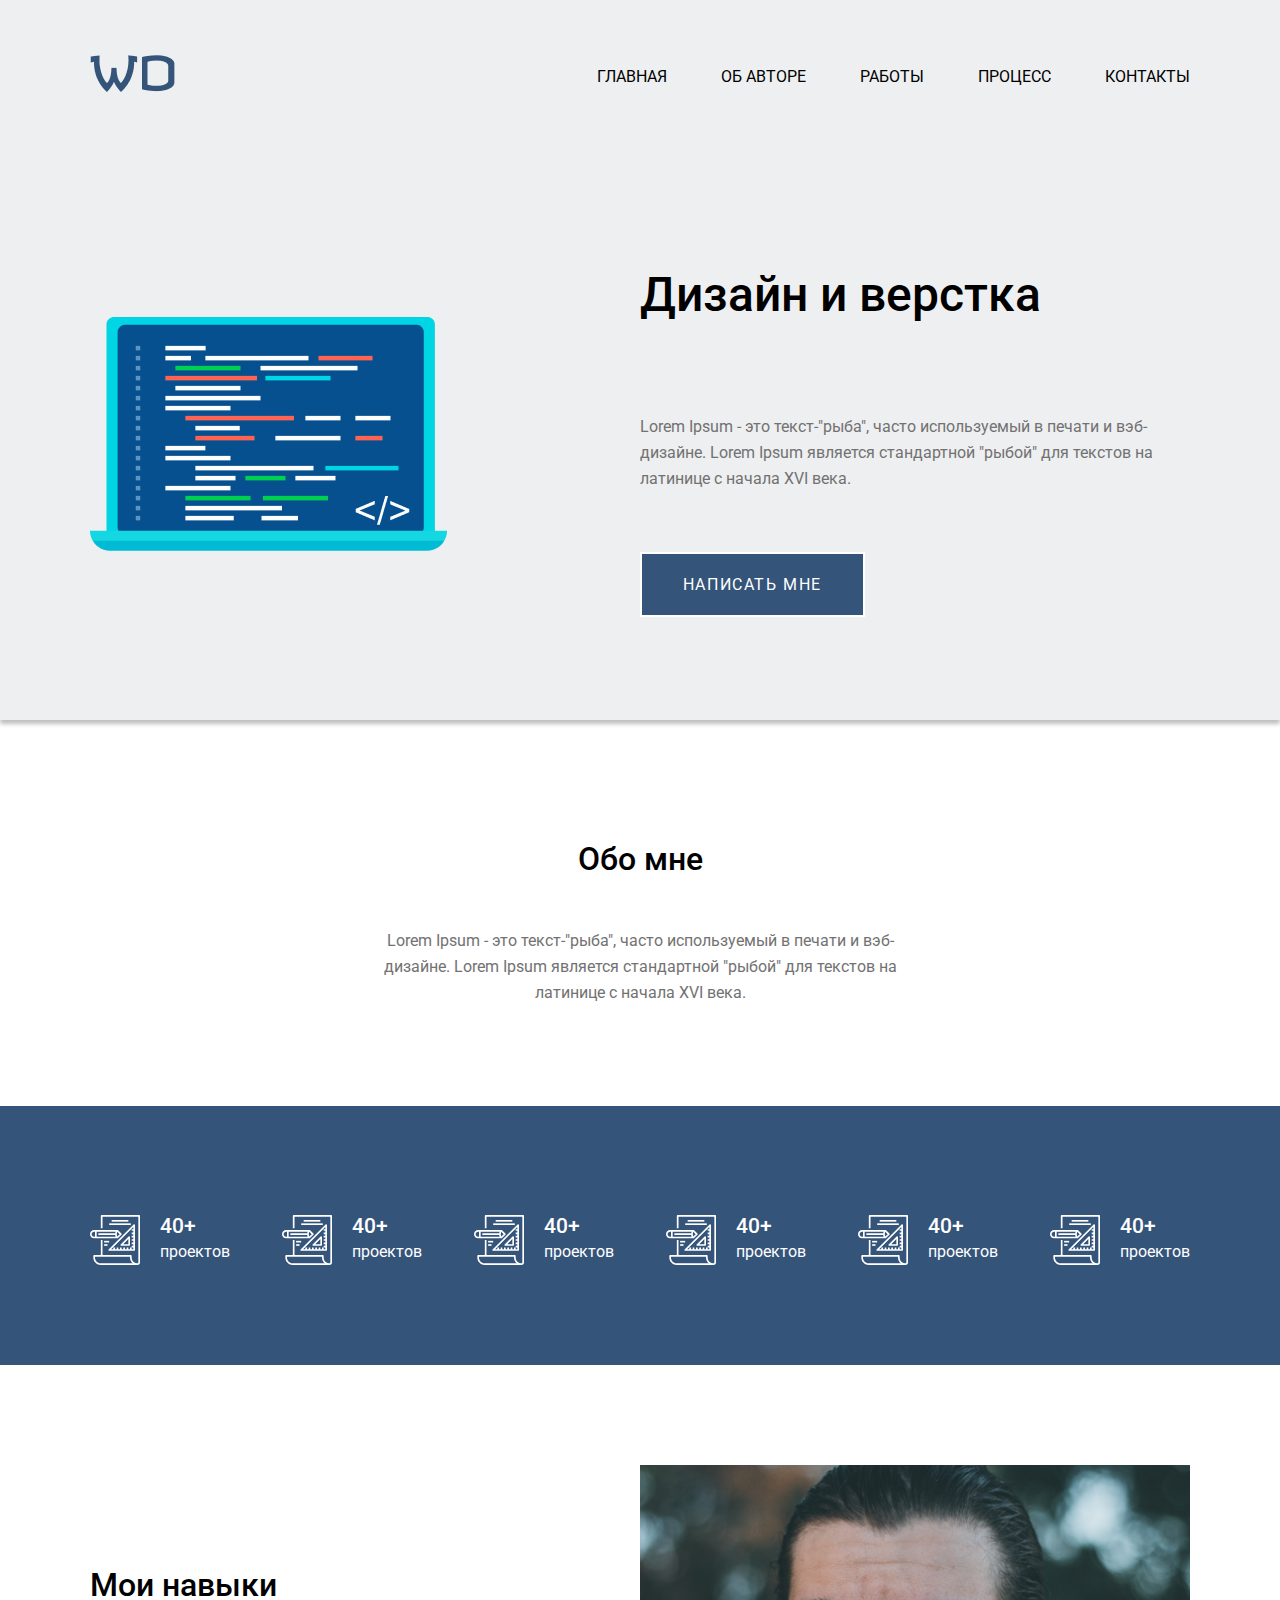
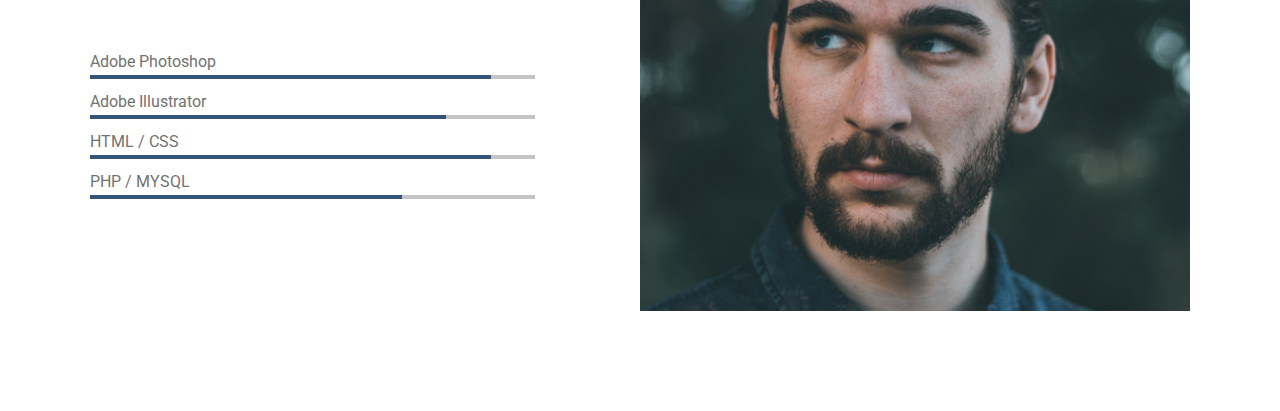
<file: Labs5-6/index.html>
<!DOCTYPE html>
<html lang="ru">

<head>
    <meta charset="UTF-8">
    <meta http-equiv="X-UA-Compatible" content="IE=edge">
    <meta name="viewport" content="width=device-width, initial-scale=1.0">
    <title>WebDesign</title>
    <link rel="stylesheet" href="style.css">
    <link rel="preconnect" href="https://fonts.googleapis.com">
    <link rel="preconnect" href="https://fonts.gstatic.com" crossorigin>
    <link href="https://fonts.googleapis.com/css2?family=Roboto:wght@100;400&display=swap" rel="stylesheet">

</head>

<body>
    <section class="main">
        <header class="header">
            <div class="container flex-container">
                <div class="logo_container">
                    <a href="index.html"><img src="images/WD.png" alt="WD"></a>
                </div>
                <nav>
                    <a href="" class="nav_link">ГЛАВНАЯ</a>
                    <a href="#section-2" class="nav_link">ОБ АВТОРЕ</a>
                    <a href="" class="nav_link">РАБОТЫ</a>
                    <a href="" class="nav_link">ПРОЦЕСС</a>
                    <a href="" class="nav_link">КОНТАКТЫ</a>
                </nav>
            </div>
        </header>
        <div class="content">
            <div class="container flex-container">
                <div class="column">
                    <img src="images/Frame.png" alt="laptop">
                </div>
                <div class="column">
                    <h2>Дизайн и верстка</h2>
                    <p>Lorem Ipsum - это текст-"рыба", часто используемый в печати и вэб-дизайне. Lorem Ipsum является
                        стандартной "рыбой" для текстов на латинице с начала XVI века.</p>
                    <button>НАПИСАТЬ МНЕ</button>
                </div>
            </div>
        </div>
    </section>

    <section id="section-2" class="section-2">
        <div class="container">
            <h2>Обо мне</h2>
            <p>Lorem Ipsum - это текст-"рыба", часто используемый в печати и вэб-дизайне. Lorem Ipsum является
                стандартной "рыбой" для текстов на латинице с начала XVI века.</p>
        </div>
    </section>
    <section id="section-3" class="section-3">
        <div class="container flex-container">
            <div class="project flex-container">
                <img src="images/number.svg" alt="">
                <div class="project__text"><span class="project__title">40+</span>
                    <span class="project__description">проектов</span>
                </div>
            </div>
            <div class="project flex-container">
                <img src="images/number.svg" alt="">
                <div class="project__text"><span class="project__title">40+</span>
                    <span class="project__description">проектов</span>
                </div>
            </div>
            <div class="project flex-container">
                <img src="images/number.svg" alt="">
                <div class="project__text"><span class="project__title">40+</span>
                    <span class="project__description">проектов</span>
                </div>
            </div>
            <div class="project flex-container">
                <img src="images/number.svg" alt="">
                <div class="project__text"><span class="project__title">40+</span>
                    <span class="project__description">проектов</span>
                </div>
            </div>
            <div class="project flex-container">
                <img src="images/number.svg" alt="">
                <div class="project__text"><span class="project__title">40+</span>
                    <span class="project__description">проектов</span>
                </div>
            </div>
            <div class="project flex-container">
                <img src="images/number.svg" alt="">
                <div class="project__text"><span class="project__title">40+</span>
                    <span class="project__description">проектов</span>
                </div>
            </div>
        </div>
    </section>
    <section id="section-4" class="section-4">
        <div class="container flex-container">
            <dl class="skills-list column">
                <h2>Мои навыки</h2>
                <dt>Adobe Photoshop</dt>
                <dd>
                    <div class="skills-level skills-level-ok" style="width: 90%;"></div>
                </dd>
                <dt>Adobe Illustrator</dt>
                <dd>
                    <div class="skills-level skills-level-ok" style="width: 80%;"></div>
                </dd>
                <dt>HTML / CSS</dt>
                <dd>
                    <div class="skills-level skills-level-ok" style="width: 90%;"></div>
                </dd>
                <dt>PHP / MYSQL</dt>
                <dd>
                    <div class="skills-level skills-level-ok" style="width: 70%;"></div>
                </dd>
            </dl>
            <img class="column" src="images/Rectangle 3.png" alt="">
        </div>
    </section>




</body>

</html>
</file>
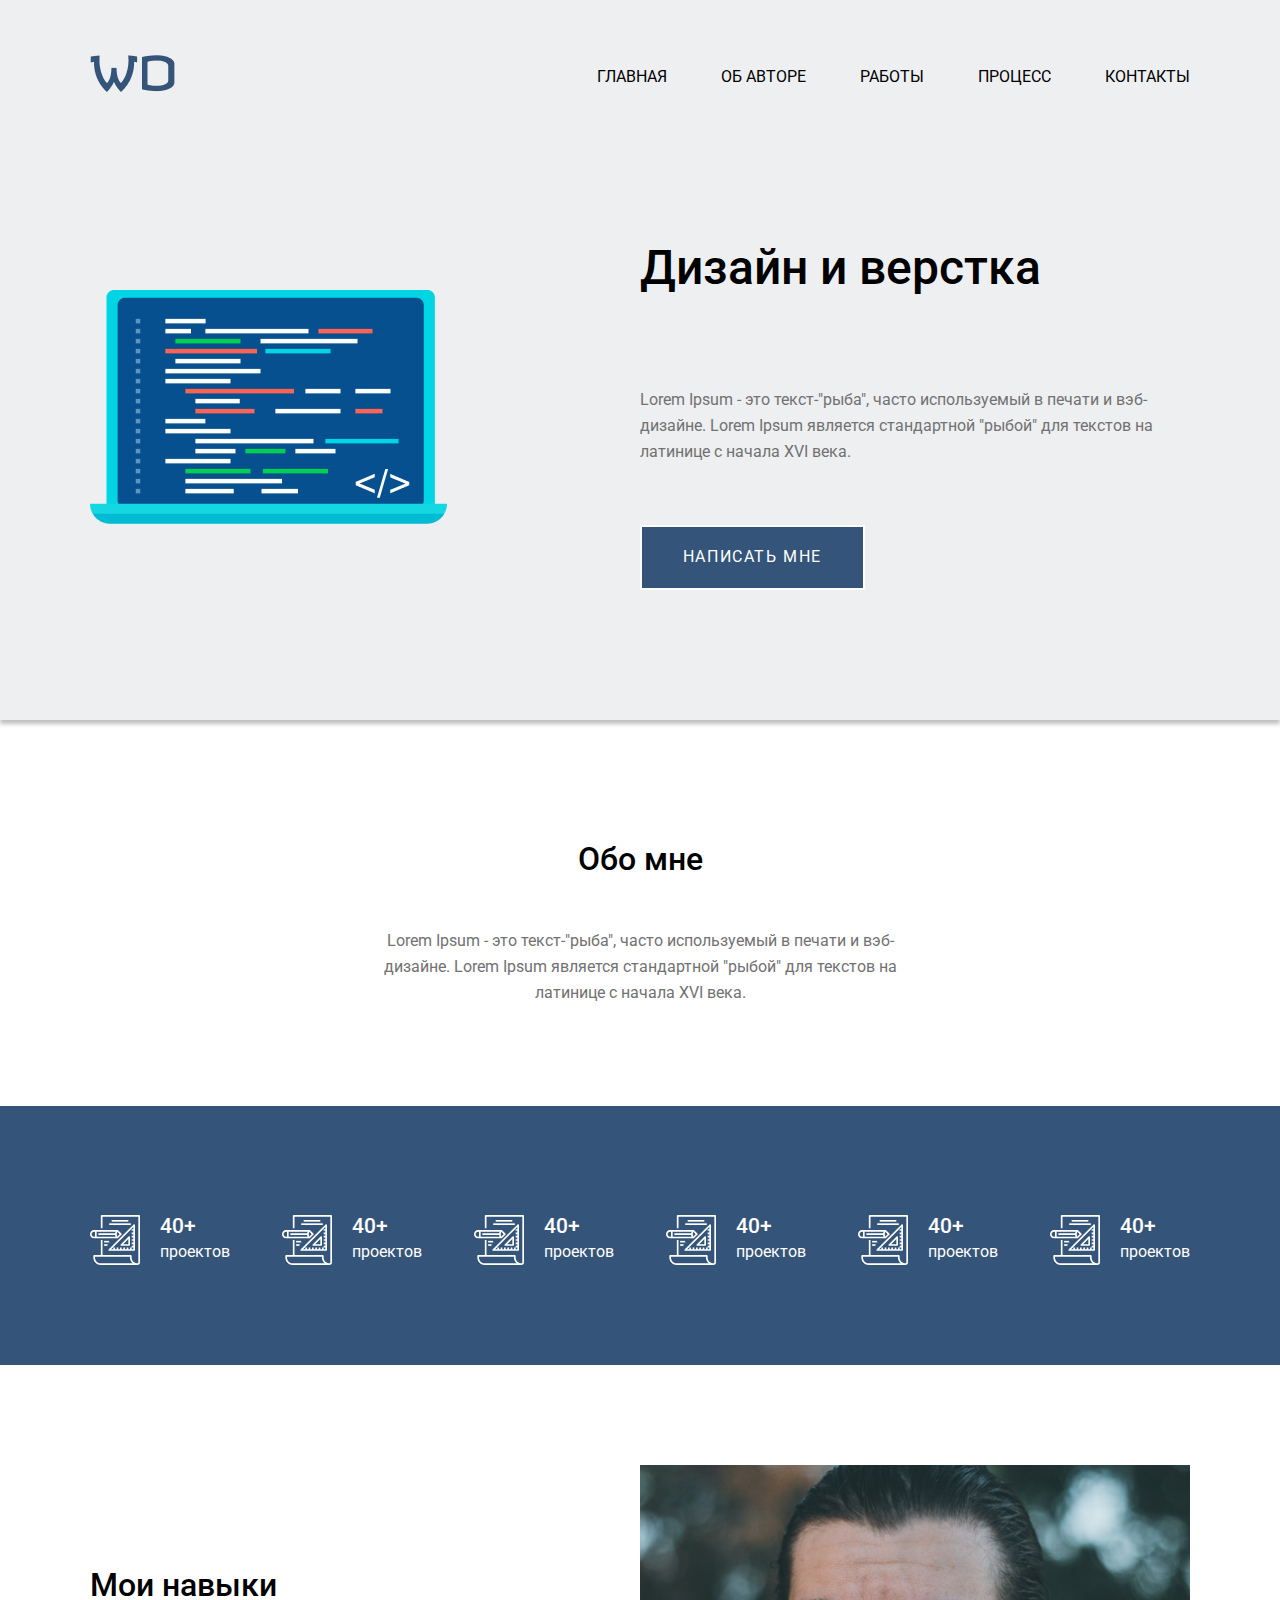
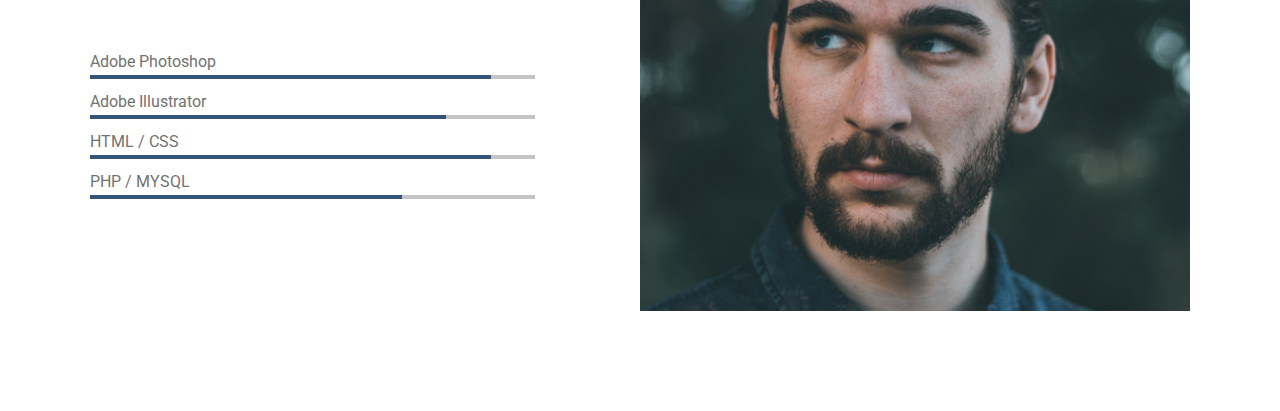
<file: Labs5-8/index.html>
<!DOCTYPE html>
<html lang="ru">

<head>
    <meta charset="UTF-8">
    <meta http-equiv="X-UA-Compatible" content="IE=edge">
    <meta name="viewport" content="width=device-width, initial-scale=1.0">
    <title>WebDesign</title>
    <link href="https://fonts.googleapis.com/icon?family=Material+Icons" rel="stylesheet">
    <link rel="stylesheet" href="style.css">
    <link rel="preconnect" href="https://fonts.googleapis.com">
    <link rel="preconnect" href="https://fonts.gstatic.com" crossorigin>
    <link href="https://fonts.googleapis.com/css2?family=Roboto:wght@100;400&display=swap" rel="stylesheet">
</head>

<body>
    <section class="main">
        <header class="header">
            <div class="container flex-container">
                <div class="logo_container">
                    <a href="index.html"><img src="images/WD.png" alt="WD"></a>
                </div>
                <nav class="desktop">
                    <a href="" class="nav_link">ГЛАВНАЯ</a>
                    <a href="#section-2" class="nav_link">ОБ АВТОРЕ</a>
                    <a href="" class="nav_link">РАБОТЫ</a>
                    <a href="" class="nav_link">ПРОЦЕСС</a>
                    <a href="" class="nav_link">КОНТАКТЫ</a>
                </nav>
                <ul class="menu mobile">
                    <li><a class="menuItem" href="#">ГЛАВНАЯ</a></li>
                    <li><a class="menuItem" href="#section-2">ОБ АВТОРЕ</a></li>
                    <li><a class="menuItem" href="#">РАБОТЫ</a></li>
                    <li><a class="menuItem" href="#">ПРОЦЕСС</a></li>
                    <li><a class="menuItem" href="#">КОНТАКТЫ</a></li>
                </ul>
                <button class="hamburger mobile">
                    <i class="menuIcon material-icons">menu</i>
                    <i class="closeIcon material-icons">close</i>
                </button>
            </div>
        </header>
        <div class="content">
            <div class="container flex-container">
                <div class="column">
                    <img src="images/Frame.png" alt="laptop">
                </div>
                <div class="column">
                    <h2>Дизайн и верстка</h2>
                    <p>Lorem Ipsum - это текст-"рыба", часто используемый в печати и вэб-дизайне. Lorem Ipsum является
                        стандартной "рыбой" для текстов на латинице с начала XVI века.</p>
                    <button class="callback-button">НАПИСАТЬ МНЕ</button>
                </div>
            </div>
        </div>
    </section>

    <section id="section-2" class="section-2">
        <div class="container">
            <h2>Обо мне</h2>
            <p>Lorem Ipsum - это текст-"рыба", часто используемый в печати и вэб-дизайне. Lorem Ipsum является
                стандартной "рыбой" для текстов на латинице с начала XVI века.</p>
        </div>
    </section>
    <section id="section-3" class="section-3">
        <div class="container flex-container">
            <div class="project flex-container">
                <img src="images/number.svg" alt="">
                <div class="project__text"><span class="project__title">40+</span>
                    <span class="project__description">проектов</span>
                </div>
            </div>
            <div class="project flex-container">
                <img src="images/number.svg" alt="">
                <div class="project__text"><span class="project__title">40+</span>
                    <span class="project__description">проектов</span>
                </div>
            </div>
            <div class="project flex-container">
                <img src="images/number.svg" alt="">
                <div class="project__text"><span class="project__title">40+</span>
                    <span class="project__description">проектов</span>
                </div>
            </div>
            <div class="project flex-container">
                <img src="images/number.svg" alt="">
                <div class="project__text"><span class="project__title">40+</span>
                    <span class="project__description">проектов</span>
                </div>
            </div>
            <div class="project flex-container">
                <img src="images/number.svg" alt="">
                <div class="project__text"><span class="project__title">40+</span>
                    <span class="project__description">проектов</span>
                </div>
            </div>
            <div class="project flex-container">
                <img src="images/number.svg" alt="">
                <div class="project__text"><span class="project__title">40+</span>
                    <span class="project__description">проектов</span>
                </div>
            </div>
        </div>
    </section>
    <section id="section-4" class="section-4">
        <div class="container flex-container">
            <dl class="skills-list column">
                <h2>Мои навыки</h2>
                <dt>Adobe Photoshop</dt>
                <dd>
                    <div class="skills-level-ok" style="width: 90%;"></div>
                </dd>
                <dt>Adobe Illustrator</dt>
                <dd>
                    <div class="skills-level-ok" style="width: 80%;"></div>
                </dd>
                <dt>HTML / CSS</dt>
                <dd>
                    <div class="skills-level-ok" style="width: 90%;"></div>
                </dd>
                <dt>PHP / MYSQL</dt>
                <dd>
                    <div class="skills-level-ok" style="width: 70%;"></div>
                </dd>
            </dl>
            <img class="column" src="images/Rectangle 3.png" alt="">
        </div>
    </section>
    <script src="./script.js"></script>
</body>

</html>
</file>
<file: Labs5-6/style.css>
@import "reset.css";

body{
    font-family: 'Roboto', sans-serif;
}

.container {
    max-width: 1130px;
    padding: 0 15px;
    width: 100%;
    margin: 0 auto;
}

.flex-container {
    display: flex;
    justify-content: space-between;
    align-items: center;
    flex-wrap: wrap;
}

.header {
    margin-bottom: 55px;
}

.main {
    background-color: #EEEFF1;
    box-shadow: 0px 4px 4px rgba(0, 0, 0, 0.25);
    width: 100%;
    padding-top: 55px;
    min-height: 80vh;
    display: flex;
    flex-direction: column;
}

.main .content {
    flex: 1;
    display: flex;
    align-items: center;
}

.column {
    width: 50%;
}

.nav_container{
    float: right;
    margin-right: 413px;
    margin-top: 79px;

    display: block;
    justify-content: space-between;
    align-items: center;
    box-sizing: border-box;
}

nav a {
    font-size: 16px;
    text-decoration: none;
    color: rgb(0, 0, 0);
    margin-right: 50px;
}

nav a:last-child {
    margin: 0;
}


nav a:hover {
    transition: color 0.3s ease;
    color: #34547A;
    font-weight: 500;
}

.main_pic{
    float: left;
    padding-top: 278px;
}

.main h2{
    font-weight: 500;
    font-size: 48px;
    line-height: 79px;
    margin-bottom: 80px;
    color: #000000;
}

.main p {
    font-weight: 400;
    font-size: 16px;
    line-height: 26px;
    margin-bottom: 60px;
    color: #727272;
}

.main button {
    width: 225px;
    height: 65px;
    background: #34547A;
    border: solid 2px #fff;
    font-family: 'Roboto';
    font-style: normal;
    font-weight: 400;
    font-size: 16px;
    line-height: 26px;
    text-align: center;
    letter-spacing: 0.1em;
    color: #FFFFFF;
}

.main button:hover {
    transition: color 0.3s ease;
    color: #34547A;
    border-color: #34547A;
    background: #ffffff;
    font-weight: 500;
}

.section-2 {
    padding: 120px 0 100px;
}

.section-2 .container {
    display: flex;
    flex-direction: column;
    align-items: center;
}

.section-2 h2 {
    font-weight: 500;
    font-size: 32px;
    line-height: 38px;
    text-align: center;
    color: #000000;
    margin-bottom: 50px;
}

.section-2 p {
    max-width: 540px;
    width: 100%;
    font-weight: 400;
    font-size: 16px;
    line-height: 26px;
    text-align: center;
    color: #727272;
}

.section-3 {
    padding: 108px 0 100px;
    background: #34547A;
}

.section-3 .project {
    color: #FFFFFF;
}

.section-3 .project img {
    margin-right: 20px;
}

.section-3 .project__text {
    display: flex;
    flex-direction: column;
}

.section-3 .project__title {
    font-weight: 500;
    font-size: 21px;
    line-height: 25px;
}

.section-3 .project__description {
    font-weight: 400;
    font-size: 16px;
    line-height: 26px;
}

.section-4 {
    padding: 100px 0;
}

.section-4 h2{
    margin-bottom: 45px;
    font-weight: 500;
    font-size: 32px;
    line-height: 38px;
    color: #000000;
}

.section-4 dd {
    margin: 0;
    margin-bottom: 10px;
    background-color: #C4C4C4;
    width: 445px;
    height: 4px;
    
}
.section-4 dt{
    font-family: 'Roboto';
    font-style: normal;
    font-weight: 400;
    font-size: 16px;
    line-height: 26px;
    
    color: #727272;
    
}

.skills-level {
    font-size: 12px;
    text-align: right;
    color: #ffffff;
    background-color: #34547A;
    width: 349.36px;
    height: 4px;
    
}

.skills-level-ok {
    background-color: #34547A;
}

.skills img{
    width: 555px;
    height: 450px;
    float: right;
    margin-right: 384px;
    margin-top: -250px;

}

.carousel_slide{
    float: right;
    margin-top: 1000px;
}
</file>
<file: Labs5-8/style.css>
@import "reset.css";

.mobile {
    display: none;
}

body{
    font-family: 'Roboto', sans-serif;
}

.container {
    max-width: 1130px;
    padding: 0 15px;
    width: 100%;
    margin: 0 auto;
}

.flex-container {
    display: flex;
    justify-content: space-between;
    align-items: center;
    flex-wrap: wrap;
}

.header {
    margin-bottom: 55px;
}

.main {
    background-color: #EEEFF1;
    box-shadow: 0px 4px 4px rgba(0, 0, 0, 0.25);
    width: 100%;
    padding-top: 55px;
    padding-bottom: 55px;
    min-height: 80vh;
    display: flex;
    flex-direction: column;
}

.main .content {
    flex: 1;
    display: flex;
    align-items: center;
}

.column {
    width: 50%;
}

.nav_container{
    float: right;
    margin-right: 413px;
    margin-top: 79px;

    display: block;
    justify-content: space-between;
    align-items: center;
    box-sizing: border-box;
}

nav a {
    font-size: 16px;
    text-decoration: none;
    color: rgb(0, 0, 0);
    margin-right: 50px;
}

nav a:last-child {
    margin: 0;
}


nav a:hover {
    transition: color 0.3s ease;
    color: #34547A;
    font-weight: 500;
}

.main h2{
    font-weight: 500;
    font-size: 48px;
    line-height: 79px;
    margin-bottom: 80px;
    color: #000000;
}

.main p {
    font-weight: 400;
    font-size: 16px;
    line-height: 26px;
    margin-bottom: 60px;
    color: #727272;
}
button {
    color: #34547A;
    border: solid 2px #34547A;
}

.main .callback-button {
    width: 225px;
    height: 65px;
    background: #34547A;
    border: solid 2px #fff;
    font-family: 'Roboto';
    font-style: normal;
    font-weight: 400;
    font-size: 16px;
    line-height: 26px;
    text-align: center;
    letter-spacing: 0.1em;
    color: #FFFFFF;
}

.main .callback-button:hover {
    transition: color 0.3s ease;
    color: #34547A;
    border-color: #34547A;
    background: #ffffff;
    font-weight: 500;
}

.section-2 {
    padding: 120px 0 100px;
}

.section-2 .container {
    display: flex;
    flex-direction: column;
    align-items: center;
}

.section-2 h2 {
    font-weight: 500;
    font-size: 32px;
    line-height: 38px;
    text-align: center;
    color: #000000;
    margin-bottom: 50px;
}

.section-2 p {
    max-width: 540px;
    width: 100%;
    font-weight: 400;
    font-size: 16px;
    line-height: 26px;
    text-align: center;
    color: #727272;
}

.section-3 {
    padding: 108px 0 100px;
    background: #34547A;
}

.section-3 .project {
    color: #FFFFFF;
}

.section-3 .project img {
    margin-right: 20px;
}

.section-3 .project__text {
    display: flex;
    flex-direction: column;
}

.section-3 .project__title {
    font-weight: 500;
    font-size: 21px;
    line-height: 25px;
}

.section-3 .project__description {
    font-weight: 400;
    font-size: 16px;
    line-height: 26px;
}

.section-4 {
    padding: 100px 0;
}

.section-4 h2{
    margin-bottom: 45px;
    font-weight: 500;
    font-size: 32px;
    line-height: 38px;
    color: #000000;
}

.section-4 dd {
    margin: 0;
    margin-bottom: 10px;
    background-color: #C4C4C4;
    max-width: 445px;
    width: 100%;
    height: 4px;
    
}
.section-4 dt{
    font-family: 'Roboto';
    font-style: normal;
    font-weight: 400;
    font-size: 16px;
    line-height: 26px;
    
    color: #727272;
    
}

.skills-level-ok {
    background-color: #34547A;
    height: 4px;
}

@media screen and (max-width: 991px) {    
    .column {
        width: calc(50% - 25px);
    }
    .column:first-child {
        margin-right: 50px;
    }

    .main h2{
        line-height: 110%;
        margin-bottom: 30px;
    }

    .main p{
        margin-bottom: 20px;
    }

    .section-3 {
        padding-bottom: 60px;
    }
    .section-3 .flex-container {
        justify-content: space-around;
    }
    .section-3 .project {
        margin-bottom: 40px;
    }
}

@media screen and (max-width: 768px) {
    .desktop {
        display: none;
    }
    .mobile {
        display: block;
    }

    .column {
        width: 100%;
    }
    .column:first-child {
        margin-right: 0;
    }

    .main .content {
        text-align: center;
    }

    .main .column:first-child {
        margin-bottom: 25px;
    }
    
    .section-2,
    .section-4 {
        padding: 48px 0;
    }

    .section-3 {
        padding: 48px 0 8px;
    }

    .section-4 .flex-container {
        flex-direction: column;
    }

    .section-4 h2 {
        margin-bottom: 20px;
    }

    .section-4 dd {
        max-width: unset;
        width: 100%;
    }

    .menuItem {
        display: block;
        margin: 2rem 4rem;
        font-size: 1.8rem;
        color: white;
        text-decoration: none;
    }
    
    .menuItem:hover {
        text-decoration: underline;
    }
    
    .hamburger {
        position: fixed;
        z-index: 100;
        top: 1rem;
        right: 1rem;
        width: 34px;
        height: 34px;
        display: flex;
        align-items: center;
        justify-content: center;
        background: white;
        cursor: pointer;
    }
    
    .closeIcon {
        display: none;
    }
    
    .menu {
        position: fixed;
        transform: translateY(-100%);
        transition: transform 0.2s;
        top: 0;
        left: 0;
        right: 0;
        bottom: 0;
        z-index: 99;
        background: black;
        color: white;
        list-style: none;
        padding-top: 4rem;
    }
    
    .showMenu {
        transform: translateY(0);
    }
}
</file>
